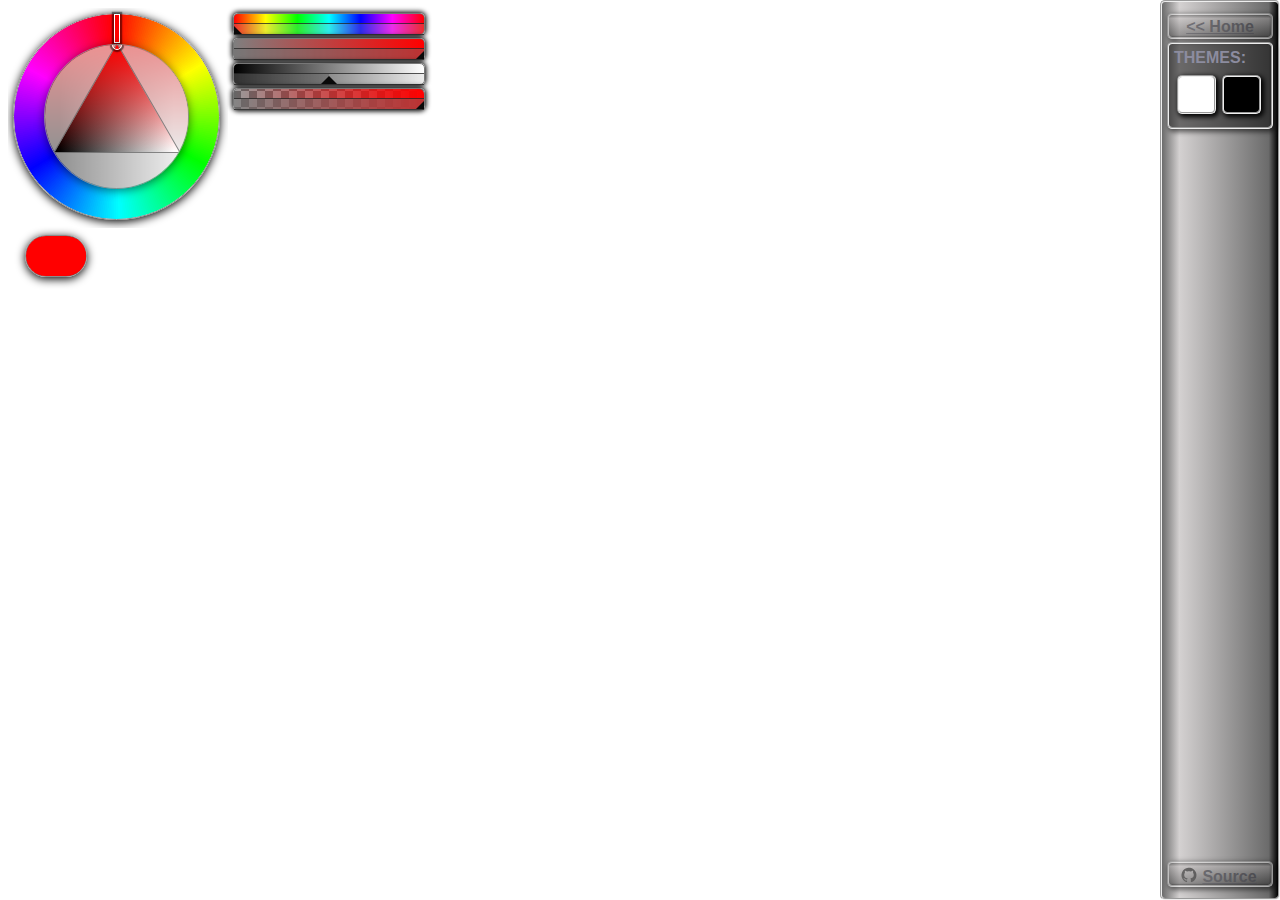
<file: examples/circle.html>
<html lang="en">
	<head>		
		<title>rrColor</title>
		
		<meta charset="utf-8">
		<meta http-equiv='cache-control' content='no-cache'> 
		<meta http-equiv='expires' content='0'> 
		<meta http-equiv='pragma' content='no-cache'> 
		<meta name="viewport" content="width=device-width, user-scalable=no, minimum-scale=1.0, maximum-scale=1.0">	
		<link href="../examples/imm/ico.png" rel="icon" type="image/png" />
		<link type="text/css" rel="stylesheet" href="../src/css/rrColor_Circle.css">
			<link type="text/css" rel="stylesheet" href="../src/css/rrColor_Slider.css">		
			<link type="text/css" rel="stylesheet" href="../src/css/rrColor_SlidersHSL.css">
		<script src="../src/rrColor.js"></script>
		
		<link type="text/css" rel="stylesheet" href="./css/common.css">	
		<script src="./js/init.js"></script>
		<style>
		#col{   
			border: 2px groove rgba(115,115,115,0.5);
			bottom: 0px;
			left: 40px;
			margin: 0px;
			top: auto;
			border-radius: 50%;
			position: absolute;
			width: 36px;
			height: 36px;
			box-shadow: black 0px 2px 10px 0px;
		}
		#colt{   
			position: absolute;
			border: 0px solid;
			width: 100%;
			height: 100%;
			top: 0px;
			left: 0px;
		}
		#col1{
			width: 60px;
			height: 40px;
			top: 235px;
			left: 25px;
			position: absolute;
			border: 1px solid #8c8c8c;
			border-radius: 25px;
			overflow:hidden;
			box-shadow: black 0px 2px 10px 0px;
			background:url('[data-uri]');
		}
	#box{
	display: block;
    position: relative;
    overflow: hidden;
    float: left;
}
#box4{
    width: 200px;
   position: relative;
    float: left;
}	
		</style>
		</head>
	<body>
	
 <div id="box" >
 
 </div> 
 
 <div id="box4" class="slide_Boxes">
 
 </div> 
 <div id="col1" > 
 <div id="col" >
 </div> 
 <div id="colt" >
 </div> 
 </div> 
 <div id="slid" >
 
 </div> 

<script type="text/javascript">
 
 var ctrl=new rrColor.CircleTriangleCtrl(document.getElementById('box'),205,30);
 var ctrlsLIDES=new rrColor.SlidersHSLCtrl(document.getElementById('box4'),null,true,true);
		var aggio=function(){
			var c=ctrlsLIDES.getValue();
			document.getElementById('col').style.backgroundColor="rgb("+c.r+","+c.g+","+c.b+")";
			document.getElementById('colt').style.backgroundColor="rgba("+c.r+","+c.g+","+c.b+","+c.a+")";		
		};
		
		ctrl.onValChange=function(v){
			ctrlsLIDES.setValue(v,false);
			aggio();
		};
		ctrlsLIDES.onValChange=function(v){
			ctrl.setValue(v,false);
			aggio();
		};
		aggio();
 
</script>
 
	</body>
</html>
</file>
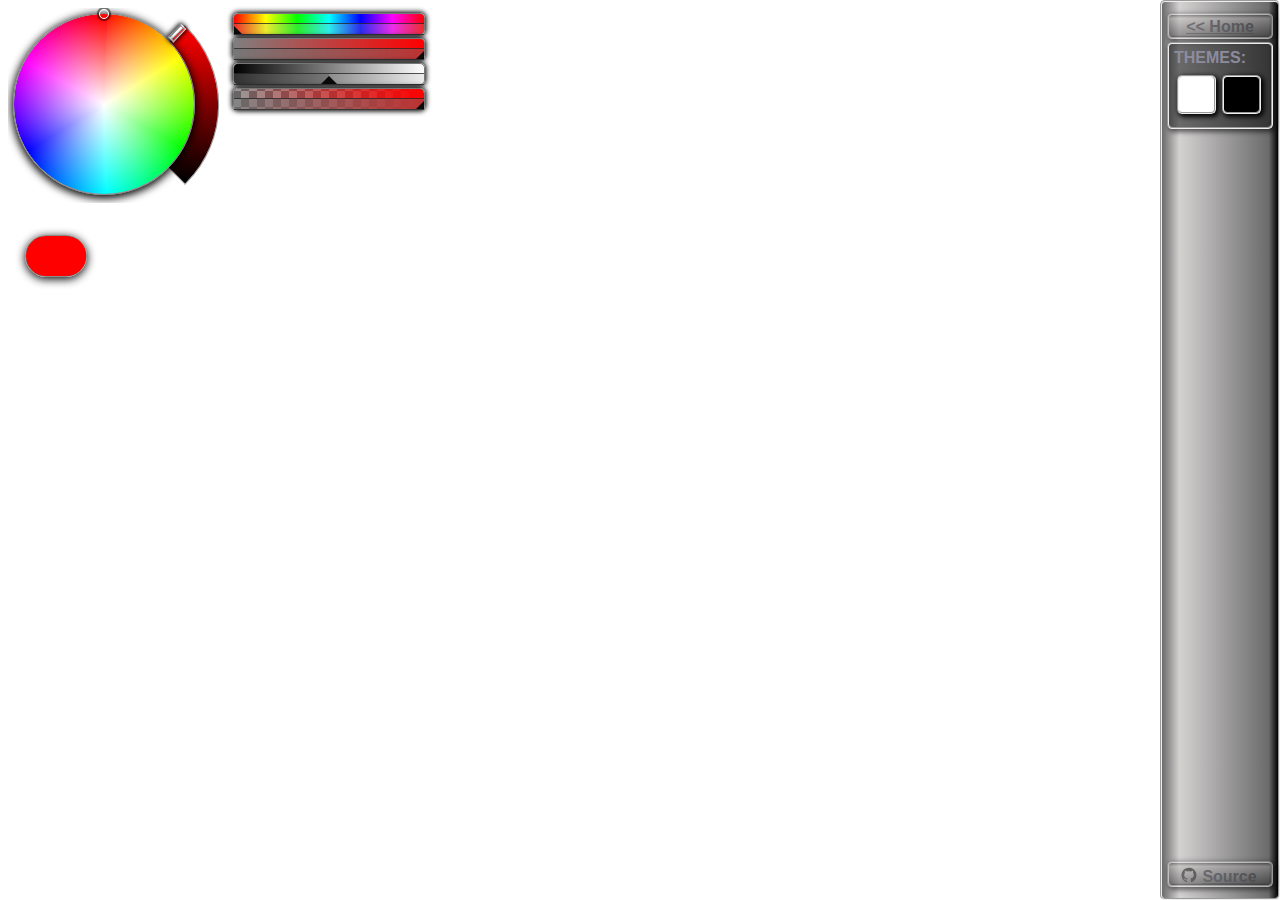
<file: examples/circleHSV.html>
<html lang="en">
	<head>		
		<title>rrColor</title>
		
		<meta charset="utf-8">
		<meta http-equiv='cache-control' content='no-cache'> 
		<meta http-equiv='expires' content='0'> 
		<meta http-equiv='pragma' content='no-cache'> 
		<meta name="viewport" content="width=device-width, user-scalable=no, minimum-scale=1.0, maximum-scale=1.0">
		<link href="../examples/imm/ico.png" rel="icon" type="image/png" />
			<link type="text/css" rel="stylesheet" href="../src/css/rrColor_Slider.css">
			<link type="text/css" rel="stylesheet" href="../src/css/rrColor_SlidersHSL.css">
		<link type="text/css" rel="stylesheet" href="../src/css/rrColor_CircleHSV.css">
<script src="../src/rrColor.js"></script>
		
		
		<link type="text/css" rel="stylesheet" href="./css/common.css">	
		<script src="./js/init.js"></script>
		
		<style>
		body{
			background-color: #ffffff;
		}
			#col{   
			position: absolute;
			border: 0px solid;
			width: 50%;
			height: 100%;
			top: 0px;
			left: 0px;
		}

		#col{   
			border: 2px groove rgba(115,115,115,0.5);
			bottom: 0px;
			left: 40px;
			margin: 0px;
			top: auto;
			border-radius: 50%;
			position: absolute;
			width: 36px;
			height: 36px;
			box-shadow: black 0px 2px 10px 0px;
		}
		#colt{   
			position: absolute;
			border: 0px solid;
			width: 100%;
			height: 100%;
			top: 0px;
			left: 0px;
		}
		#col1{
			width: 60px;
			height: 40px;
			top: 235px;
			left: 25px;
			position: absolute;
			border: 1px solid #8c8c8c;
			border-radius: 25px;
			overflow:hidden;
			box-shadow: black 0px 2px 10px 0px;
			background:url('[data-uri]');
		}
#box{
	display: block;
    position: relative;
    overflow: hidden;
    float: left;
}
#box4{
    width: 200px;
   position: relative;
    float: left;
}
		
		</style>
		
		</head>
	<body>
	
 <div id="box" >
 
 </div> 
 
 
 <div id="col1" > 
 <div id="col" >
 </div> 
 <div id="colt" >
 </div> 
 </div> 
 
 <div id="box4" class="slide_Boxes">
 
 </div> 
<script type="text/javascript">
 var ctrl=new rrColor.CircleHSVCtrl(document.getElementById('box'));//,colorInit);
 var ctrlsLIDES=new rrColor.SlidersHSLCtrl(document.getElementById('box4'),null,true,true);
		var aggio=function(){
			var c=ctrlsLIDES.getValue();
			document.getElementById('col').style.backgroundColor="rgb("+c.r+","+c.g+","+c.b+")";
			document.getElementById('colt').style.backgroundColor="rgba("+c.r+","+c.g+","+c.b+","+c.a+")";		
		};
		
		ctrl.onValChange=function(v){
			ctrlsLIDES.setValue(v,false);
			aggio();
		};
		ctrlsLIDES.onValChange=function(v){
			ctrl.setValue(v,false);
			aggio();
		};
		aggio();
</script>
 
	</body>
</html>
</file>
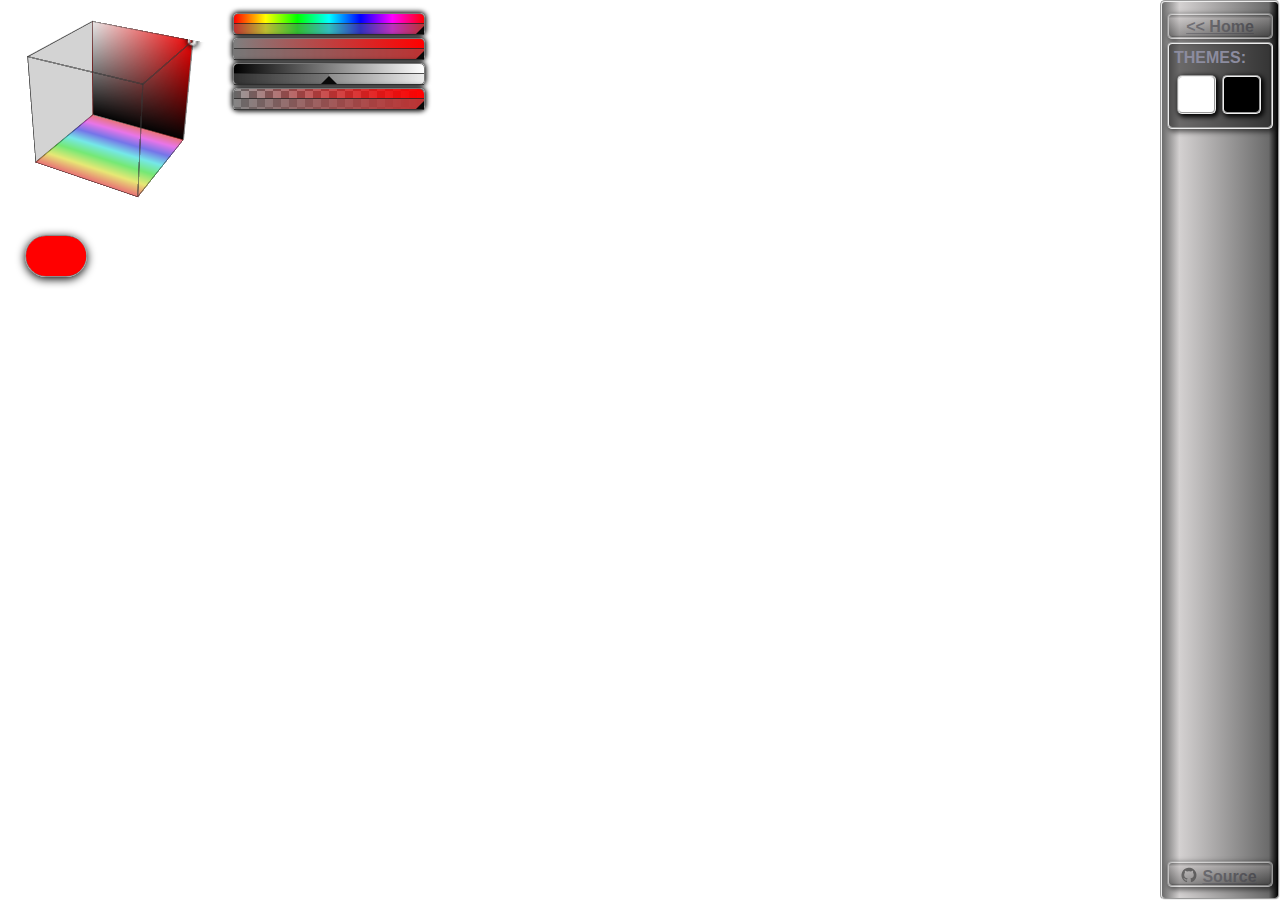
<file: examples/cube.html>
<!DOCTYPE html>
<html lang="en">
	<head>		
		<title>rrColor</title>
		
		<meta charset="utf-8">
		<meta http-equiv='cache-control' content='no-cache'> 
		<meta http-equiv='expires' content='0'> 
		<meta http-equiv='pragma' content='no-cache'> 
		<meta name="viewport" content="width=device-width, user-scalable=no, minimum-scale=1.0, maximum-scale=1.0">
		<link href="../examples/imm/ico.png" rel="icon" type="image/png" />
			<link type="text/css" rel="stylesheet" href="../src/css/rrColor_Slider.css">
			<link type="text/css" rel="stylesheet" href="../src/css/rrColor_Cube.css">
			<link type="text/css" rel="stylesheet" href="../src/css/rrColor_SlidersHSL.css">
<script src="../src/rrColor.js"></script>
		
		
		<link type="text/css" rel="stylesheet" href="./css/common.css">	
		<script src="./js/init.js"></script>
		
	<style type="text/css">
		
		/* ----------------------------------------- */
		#col{   
			border: 2px groove rgba(115,115,115,0.5);
			bottom: 0px;
			left: 40px;
			margin: 0px;
			top: auto;
			border-radius: 50%;
			position: absolute;
			width: 36px;
			height: 36px;
			box-shadow: black 0px 2px 10px 0px;
		}
		#colt{   
			position: absolute;
			border: 0px solid;
			width: 100%;
			height: 100%;
			top: 0px;
			left: 0px;
		}
		#col1{
			width: 60px;
			height: 40px;
			top: 235px;
			left: 25px;
			position: absolute;
			border: 1px solid #8c8c8c;
			border-radius: 25px;
			overflow:hidden;
			box-shadow: black 0px 2px 10px 0px;
			background:url('[data-uri]');
		}
#box{
	display: block;
    position: relative;
    overflow: hidden;
    float: left;
}
#box4{
    width: 200px;
    position: relative;
    float: left;
}
		</style>
		</head>
	<body>
	
 <div id="box" >
 
 </div> 
 
 
 <div id="col1" > 
 <div id="col" >
 </div> 
 <div id="colt" >
 </div> 
 </div> 
 
 <div id="box4" class="slide_Boxes">
 
 </div> 
 
<script type="text/javascript">

 var ctrl=new rrColor.CubeCtrl(document.getElementById('box'));//,colorInit);

		var aggio=function(){
			var c=ctrl.getValue();
			document.getElementById('col').style.backgroundColor="rgb("+c.r+","+c.g+","+c.b+")";
			document.getElementById('colt').style.backgroundColor="rgba("+c.r+","+c.g+","+c.b+","+c.a+")";		
		};
var col=ctrl.getValue();
 var ctrlsLIDES=new rrColor.SlidersHSLCtrl(document.getElementById('box4'),col,true,true);
		ctrlsLIDES.onValChange=function(v){			
			ctrl.setValue(v,false);
			aggio();
		};
		
		ctrl.onValChange=function(v){
			ctrlsLIDES.setValue(v,false);
			aggio();
		};
		aggio();
</script>
 
	</body>
</html>
</file>
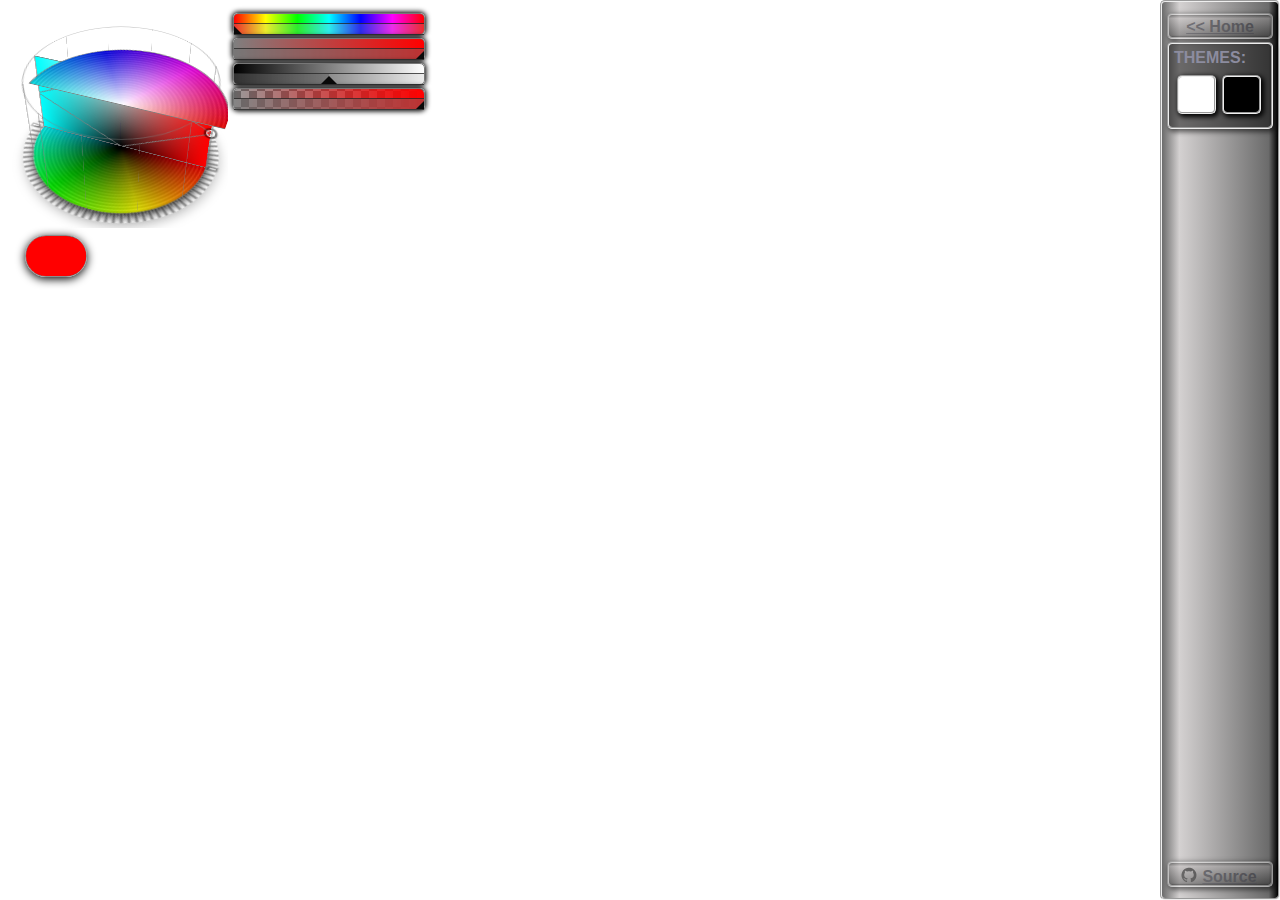
<file: examples/cylinder.html>
<html lang="en">
	<head>		
		<title>rrColor</title>
		
		<meta charset="utf-8">
		<meta http-equiv='cache-control' content='no-cache'> 
		<meta http-equiv='expires' content='0'> 
		<meta http-equiv='pragma' content='no-cache'> 
		<meta name="viewport" content="width=device-width, user-scalable=no, minimum-scale=1.0, maximum-scale=1.0">
		<link href="../examples/imm/ico.png" rel="icon" type="image/png" />
		<script src="../src/rrColor.js"></script>
		
		
		<link type="text/css" rel="stylesheet" href="./css/common.css">	
		<script src="./js/init.js"></script>
		
		<link type="text/css" rel="stylesheet" href="../src/css/rrColor_Cylinder.css">
			<link type="text/css" rel="stylesheet" href="../src/css/rrColor_Slider.css">
			<link type="text/css" rel="stylesheet" href="../src/css/rrColor_SlidersHSL.css">
		<meta http-equiv="Content-Security-Policy" content=" default-src https: data: 'unsafe-eval' 'unsafe-inline'; object-src 'none';">
		<style>
		
			body{
			background-color: #ffffff;
		}
		/*--------------------------------------------------------------------------------------*/
		
		#col{   
			border: 2px groove rgba(115,115,115,0.5);
			bottom: 0px;
			left: 40px;
			margin: 0px;
			top: auto;
			border-radius: 50%;
			position: absolute;
			width: 36px;
			height: 36px;
			box-shadow: black 0px 2px 10px 0px;
		}
		#colt{   
			position: absolute;
			border: 0px solid;
			width: 100%;
			height: 100%;
			top: 0px;
			left: 0px;
		}
		#col1{
			width: 60px;
			height: 40px;
			top: 235px;
			left: 25px;
			position: absolute;
			border: 1px solid #8c8c8c;
			border-radius: 25px;
			overflow:hidden;
			box-shadow: black 0px 2px 10px 0px;
			background:url('[data-uri]');
		}
#box{
	display: block;
    position: relative;
    overflow: hidden;
    float: left;
}
#box4{
    width: 200px;
    position: relative;
    float: left;
}
		</style>
		
		</head>
	<body>
	
 <div id="box" >
 
 </div> 
 
 <div id="col1" > 
 <div id="col" >
 </div> 
 <div id="colt" >
 </div> 
 </div> 
<!-- <div id="slid" >
 
 </div> -->
 <div id="box4" class="slide_Boxes">
 
 </div> 
<script type="text/javascript">
 
 
 
 var ctrl=new rrColor.CylinderCtrl(document.getElementById('box'),172);
 var ctrlsLIDES=new rrColor.SlidersHSLCtrl(document.getElementById('box4'),null,true,true);
 var aggio=function(){
		var col=ctrlsLIDES.getValue();
	document.getElementById('col').style.backgroundColor="rgb("+col.r+","+col.g+","+col.b+")";
	document.getElementById('colt').style.backgroundColor="rgb("+col.r+","+col.g+","+col.b+")";
	document.getElementById('colt').style.opacity=''+(col.a).toFixed(2);
}



		ctrlsLIDES.onValChange=function(v){			
			ctrl.setValue(v,false);
			aggio();
		};
ctrl.onValChange=function(c){	
			ctrlsLIDES.setValue(c,false);
			aggio();
}
			aggio();
		/*var slid=rrColor.createUISlider(document.getElementById('slid'),100);
		slid.onValChange=function(v){
			document.getElementById('colt').style.opacity=''+(v/100).toFixed(2);
		};*/
</script>
 
	</body>
</html>
</file>
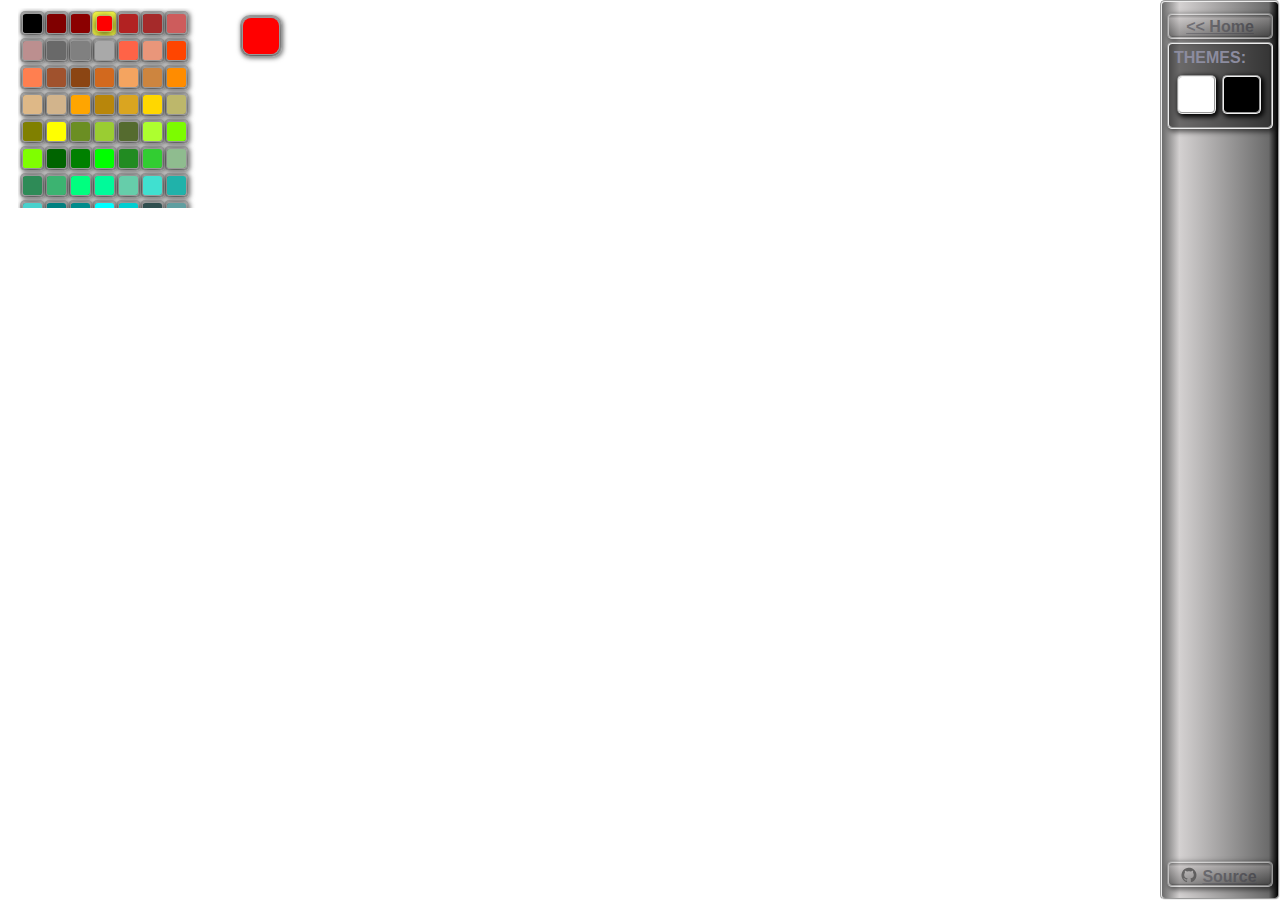
<file: examples/palette.html>
<!DOCTYPE html>
<html lang="en">
	<head>		
		<title>rrColor</title>
		
		<meta charset="utf-8">
		<meta http-equiv='cache-control' content='no-cache'> 
		<meta http-equiv='expires' content='0'> 
		<meta http-equiv='pragma' content='no-cache'> 
		<meta name="viewport" content="width=device-width, user-scalable=no, minimum-scale=1.0, maximum-scale=1.0">
		<link href="../examples/imm/ico.png" rel="icon" type="image/png" />
		<link type="text/css" rel="stylesheet" href="../src/css/rrColor_ColorIndicator.css">	
		<link type="text/css" rel="stylesheet" href="../src/css/rrColor_Palette.css">	
<script src="../src/rrColor.js"></script>
		
		
		<link type="text/css" rel="stylesheet" href="./css/common.css">	
		<script src="./js/init.js"></script>
		
<style>	

		#pal{
			width: 185px;
			/* */margin-left:10px;
		}
		#col{
			width: auto;
			height: auto;
			position: absolute;
			border: 0px solid;
			border-radius: 10px;
			
			top: 15px;
			left: 240px;
			border-radius: 10px;
		}
		
</style>
		</head>
	<body>
 <div id="pal" class="main" > 
	
 </div> 
 <div id="col" >
 </div> 
 
<script type="text/javascript">
var manager=new rrColor.Synchronizer();
manager.addControl(new rrColor.ColorIndicator(document.getElementById('col')));
	
manager.addControl(new rrColor.Palette(document.getElementById('pal'),7));//,250));
</script>
 
	</body>
</html>
</file>
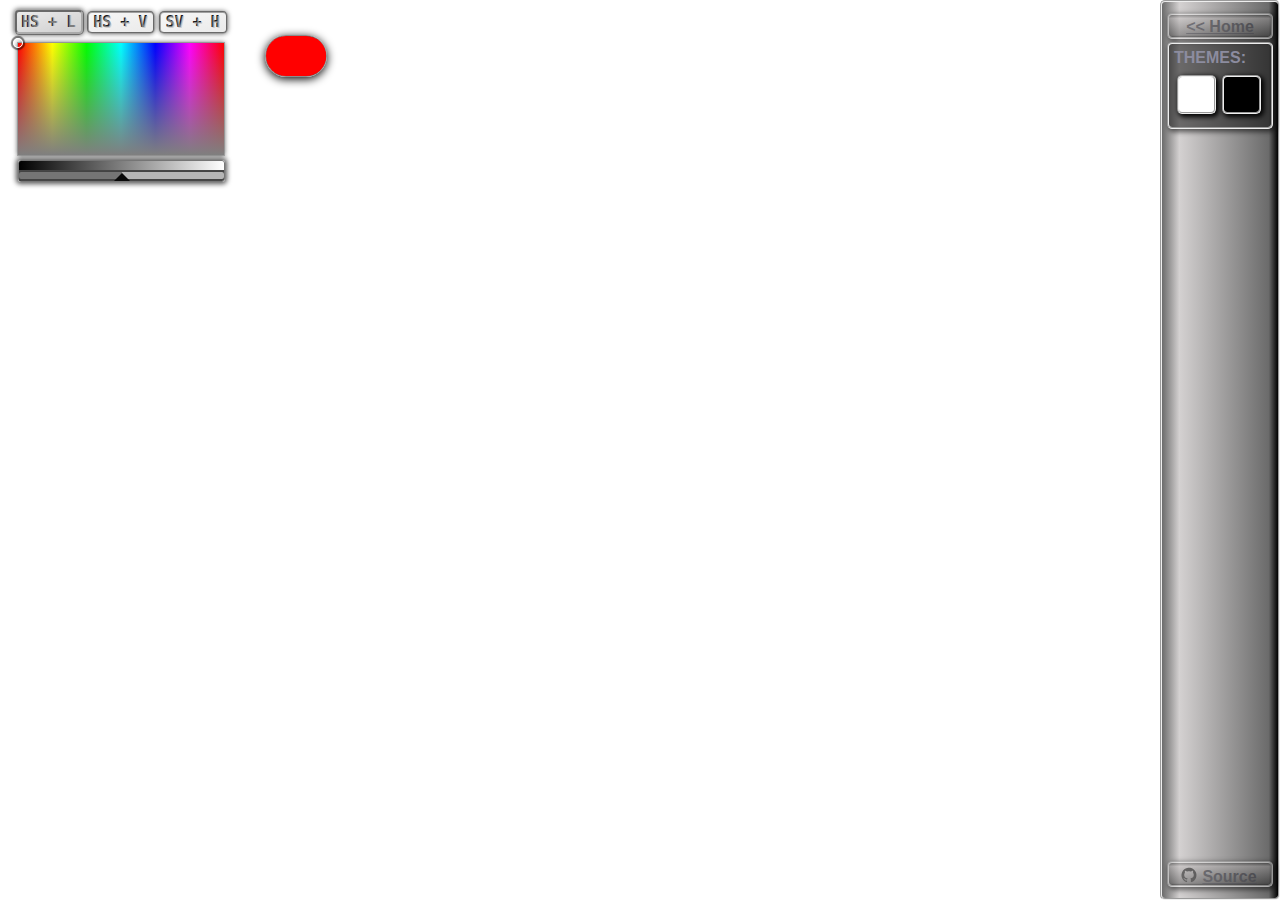
<file: examples/rectangle.html>
<!DOCTYPE html>
<html lang="en">
	<head>		
		<title>rrColor</title>
		
		<meta charset="utf-8">
		<meta http-equiv='cache-control' content='no-cache'> 
		<meta http-equiv='expires' content='0'> 
		<meta http-equiv='pragma' content='no-cache'> 
		<meta name="viewport" content="width=device-width, user-scalable=no, minimum-scale=1.0, maximum-scale=1.0">
		<link href="../examples/imm/ico.png" rel="icon" type="image/png" />
		<link type="text/css" rel="stylesheet" href="../src/css/rrColor_Slider.css">
		<link type="text/css" rel="stylesheet" href="../src/css/rrColor_RectangleHS_L.css">
		<link type="text/css" rel="stylesheet" href="../src/css/rrColor_RectangleHS_V.css">
		<link type="text/css" rel="stylesheet" href="../src/css/rrColor_RectangleSV_H.css">
		<link type="text/css" rel="stylesheet" href="../src/css/rrColor_Rectangles.css">
<script src="../src/rrColor.js"></script>
		
		
		<link type="text/css" rel="stylesheet" href="./css/common.css">	
		<script src="./js/init.js"></script>
		
<style>	

		.main{
			height: auto;
			width: 225px;
			position:relative;
			float:left;
			padding: 0px;  
			margin: 0px; 
			clear: none;
			white-space: nowrap;
		}
		#col{   
			border: 2px groove rgba(115,115,115,0.5);
			bottom: 0px;
			left: 40px;
			margin: 0px;
			top: auto;
			border-radius: 50%;
			position: absolute;
			width: 36px;
			height: 36px;
			box-shadow: black 0px 2px 10px 0px;
		}
		#colt{   
			position: absolute;
			border: 0px solid;
			width: 100%;
			height: 100%;
			top: 0px;
			left: 0px;
		}
		#col1{
			width: 60px;
			height: 40px;
			top: 35px;
			left: 265px;
			position: absolute;
			border: 1px solid #8c8c8c;
			border-radius: 25px;
			overflow:hidden;
			box-shadow: black 0px 2px 10px 0px;
			background:url('[data-uri]');
		}
		
</style>
		</head>
	<body>
 <div id="box" class="main" > 
	
 </div> 
 <div id="box1" class="main" > 
	
 </div> 
 <div id="col1" > 
 <div id="col" >
 </div> 
 <div id="colt" >
 </div> 
 </div> 
		
<script type="text/javascript">

var ctrl=new rrColor.RectanglesCtrl(document.getElementById('box'));
var _color=ctrl.getValue();
	ctrl.onValChange=function(col){
		_color.copy(col);
		document.getElementById('col').style.backgroundColor="rgb("+_color.r+","+_color.g+","+_color.b+")";
		document.getElementById('colt').style.backgroundColor="rgba("+_color.r+","+_color.g+","+_color.b+","+_color.a+")";
	};
		document.getElementById('col').style.backgroundColor="rgb("+_color.r+","+_color.g+","+_color.b+")";
		document.getElementById('colt').style.backgroundColor="rgba("+_color.r+","+_color.g+","+_color.b+","+_color.a+")";
</script>
 
	</body>
</html>
</file>
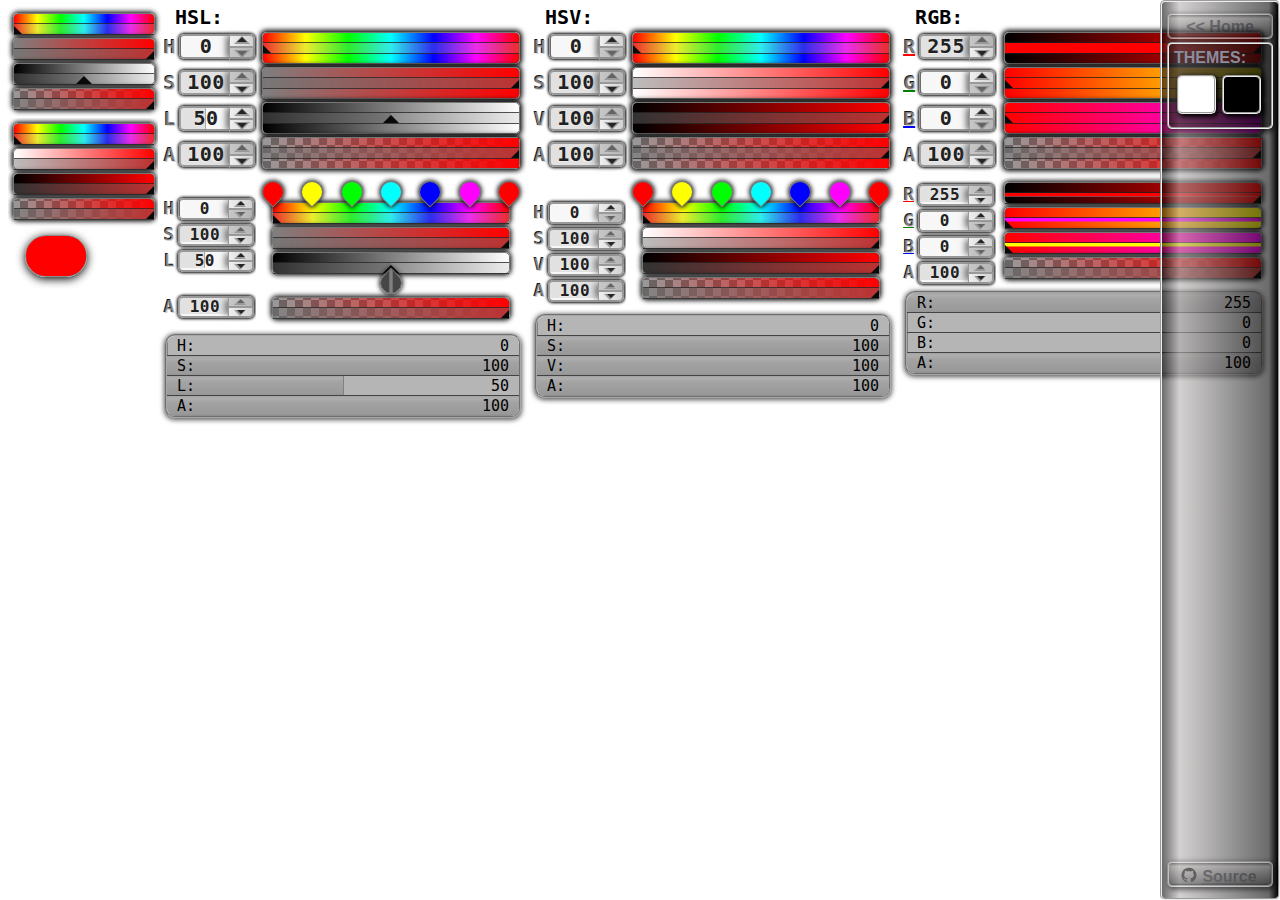
<file: examples/sliders.html>
<!DOCTYPE html>
<html lang="en">
	<head>		
		<title>rrColor</title>
		
		<meta charset="utf-8">
		<meta http-equiv='cache-control' content='no-cache'> 
		<meta http-equiv='expires' content='0'> 
		<meta http-equiv='pragma' content='no-cache'> 
		<meta name="viewport" content="width=device-width, user-scalable=no, minimum-scale=1.0, maximum-scale=1.0">
		<link href="../examples/imm/ico.png" rel="icon" type="image/png" />
		<link type="text/css" rel="stylesheet" href="../src/css/rrColor_Slider.css">
		<link type="text/css" rel="stylesheet" href="../src/css/rrColor_SlidersHSL.css">
		<link type="text/css" rel="stylesheet" href="../src/css/rrColor_SlidersHSV.css">
		<link type="text/css" rel="stylesheet" href="../src/css/rrColor_SlidersRGB.css">
		
		<link type="text/css" rel="stylesheet" href="../src/css/rrColor_NumericSpin.css">
		<link type="text/css" rel="stylesheet" href="../src/css/rrColor_Label.css">
		<link type="text/css" rel="stylesheet" href="../src/css/rrColor_NumericSpinRGB.css">
		<link type="text/css" rel="stylesheet" href="../src/css/rrColor_NumericSpinHSV.css">
		<link type="text/css" rel="stylesheet" href="../src/css/rrColor_NumericSpinHSL.css">
		
		<link type="text/css" rel="stylesheet" href="../src/css/rrColor_FormalSlidersHSL.css">
		<link type="text/css" rel="stylesheet" href="../src/css/rrColor_FormalSlidersHSV.css">
		<link type="text/css" rel="stylesheet" href="../src/css/rrColor_FormalSlidersRGB.css">
		
<script src="../src/rrColor.js"></script>
		
		
		
		<link type="text/css" rel="stylesheet" href="./css/common.css">	
		<script src="./js/init.js"></script>
		
<style>
#boxo,
	.main{
	position:relative;
	float:left;
	margin: 0px; /*2px 10px;*/
	}
	p{
		margin: 2px;
		padding-left: 10px;
		line-height: 15px;
		font-family: monospace;
		font-weight: bold;
		font-size: 20px;
	}
	
		#col{   
			border: 2px groove rgba(115,115,115,0.5);
			bottom: 0px;
			left: 40px;
			margin: 0px;
			top: auto;
			border-radius: 50%;
			position: absolute;
			width: 36px;
			height: 36px;
			box-shadow: black 0px 2px 10px 0px;
		}
		#colt{   
			position: absolute;
			border: 0px solid;
			width: 100%;
			height: 100%;
			top: 0px;
			left: 0px;
		}
		#col1{
			width: 60px;
			height: 40px;
			top: 235px;
			left: 25px;
			position: absolute;
			border: 1px solid #8c8c8c;
			border-radius: 25px;
			overflow:hidden;
			box-shadow: black 0px 2px 10px 0px;
			background:url('[data-uri]');
		}
		.mainSlides{
			width: 266px;
		}
		
		.mainRGB{
			margin-left: 2px;
			width: 266px;
			/*width: 133px;*/
		}
		body{
			background:white;
			border-radius: 5px 5px 0px 0px;
		}
		
.boxoll,
#boxovv,
		#num1,
		#num1a,
		#num1b,
		#num,
		#numb,
		#numa{
		    position: relative;
			float: left;
			display: block;
			overflow: hidden;
			white-space: nowrap;
			clear: both;
		}
		
.boxo {
    position: relative;
    float: left;
    margin: 0px 5px;
}
.boxo>p {
    background-color: rgba(255,255,255,0.3);
	border-radius: 5px 5px 0px 0px;
}
</style>
		</head>
	<body>
	
 <div class="main">
 
 <div id="boxoll" >
 
 </div> 
 
 <div id="boxovv" >
 
 </div> 
 
 
 </div>
	
 <div class="boxo">
	<p>HSL:</p>
 <div class="main mainLast">
 <div id="numb" >
 
 </div> 
 <div id="num1b" >
 
 </div> 
 </div> 
 
 <div class="main mainSlides">
 <div id="box" >
 
 </div> 
 
 <div id="box1" >
 
 </div> 
 </div> 
 <div id="box2" >
 
 </div> 
 </div> 
 
 <div class="boxo">
	<p>HSV:</p>
 <div class="main mainLast">
 <div id="numa" >
 
 </div> 
 <div id="num1a" >
 
 </div> 
 </div> 
	
 <div class="main mainSlides">
	
 <div id="boxv" >
 
 </div> 
 
 <div id="box1v" >
 
 </div> 
 </div> 
 <div id="box2v" >
 
 </div> 
 </div> 
 
 <div class="boxo">
	<p>RGB:</p>
 <div class="main mainLast">
 <div id="num" >
 
 </div> 
 <div id="num1" >
 
 </div> 
 </div> 
 <div class="main mainRGB">
	
 <div id="boxRR" >
 
 </div> 
 
 <div id="box1RR" >
 
 </div> 
 </div> 
 <div id="box2RR" >
 
 </div> 
 
 </div> 
 
 
 
 <div id="col1" > 
 <div id="col" >
 </div> 
 <div id="colt" >
 </div> 
 </div> 
<script type="text/javascript">
var useTransp=true;
var useTransp1=true;
var useTranspFormals=true;
var useTransp2=true;
var _colorInt=new rrColor.Color();

var manager=new rrColor.Synchronizer();
manager.addControl(new rrColor.NumericSpinHSV(document.getElementById('numa'),_colorInt,useTransp1));
manager.addControl(new rrColor.NumericSpinHSV(document.getElementById('num1a'),_colorInt,useTransp1,true,true));
manager.addControl(new rrColor.NumericSpinHSL(document.getElementById('numb'),_colorInt,useTransp));
manager.addControl(new rrColor.NumericSpinHSL(document.getElementById('num1b'),_colorInt,useTransp,true,true));
manager.addControl(new rrColor.NumericSpinRGB(document.getElementById('num'),_colorInt,useTransp2));
manager.addControl(new rrColor.NumericSpinRGB(document.getElementById('num1'),_colorInt,useTransp2,true));
manager.addControl(new rrColor.SlidersHSLCtrl(document.getElementById('boxoll'),_colorInt,true,true));
manager.addControl(new rrColor.SlidersHSVCtrl(document.getElementById('boxovv'),_colorInt,true,true));
manager.addControl(new rrColor.SlidersHSLCtrl(document.getElementById('box'),_colorInt,useTransp));
manager.addControl(new rrColor.SlidersHSLCtrl(document.getElementById('box1'),_colorInt,useTransp,true,true));
manager.addControl(new rrColor.SlidersHSVCtrl(document.getElementById('boxv'),_colorInt,useTransp1));
manager.addControl(new rrColor.SlidersHSVCtrl(document.getElementById('box1v'),_colorInt,useTransp1,true,true));
manager.addControl(new rrColor.SlidersRGBCtrl(document.getElementById('boxRR'),_colorInt,useTransp2,false,true));
manager.addControl(new rrColor.SlidersRGBCtrl(document.getElementById('box1RR'),_colorInt,useTransp2,true,true,true,true));


manager.addControl(new rrColor.FormalSlidersHSLCtrl(document.getElementById('box2'),_colorInt,useTranspFormals));
manager.addControl(new rrColor.FormalSlidersHSVCtrl(document.getElementById('box2v'),_colorInt,useTranspFormals));
manager.addControl(new rrColor.FormalSlidersRGBCtrl(document.getElementById('box2RR'),_colorInt,useTranspFormals));



var aggio=function(){
	document.getElementById('col').style.backgroundColor="rgb("+_colorInt.r+","+_colorInt.g+","+_colorInt.b+")";
	document.getElementById('colt').style.backgroundColor="rgba("+_colorInt.r+","+_colorInt.g+","+_colorInt.b+","+_colorInt.a+")";	
};
manager.onValChange=function(c){
_colorInt.copy(c);
		aggio();
};
aggio();
</script>
 
	</body>
</html>
</file>
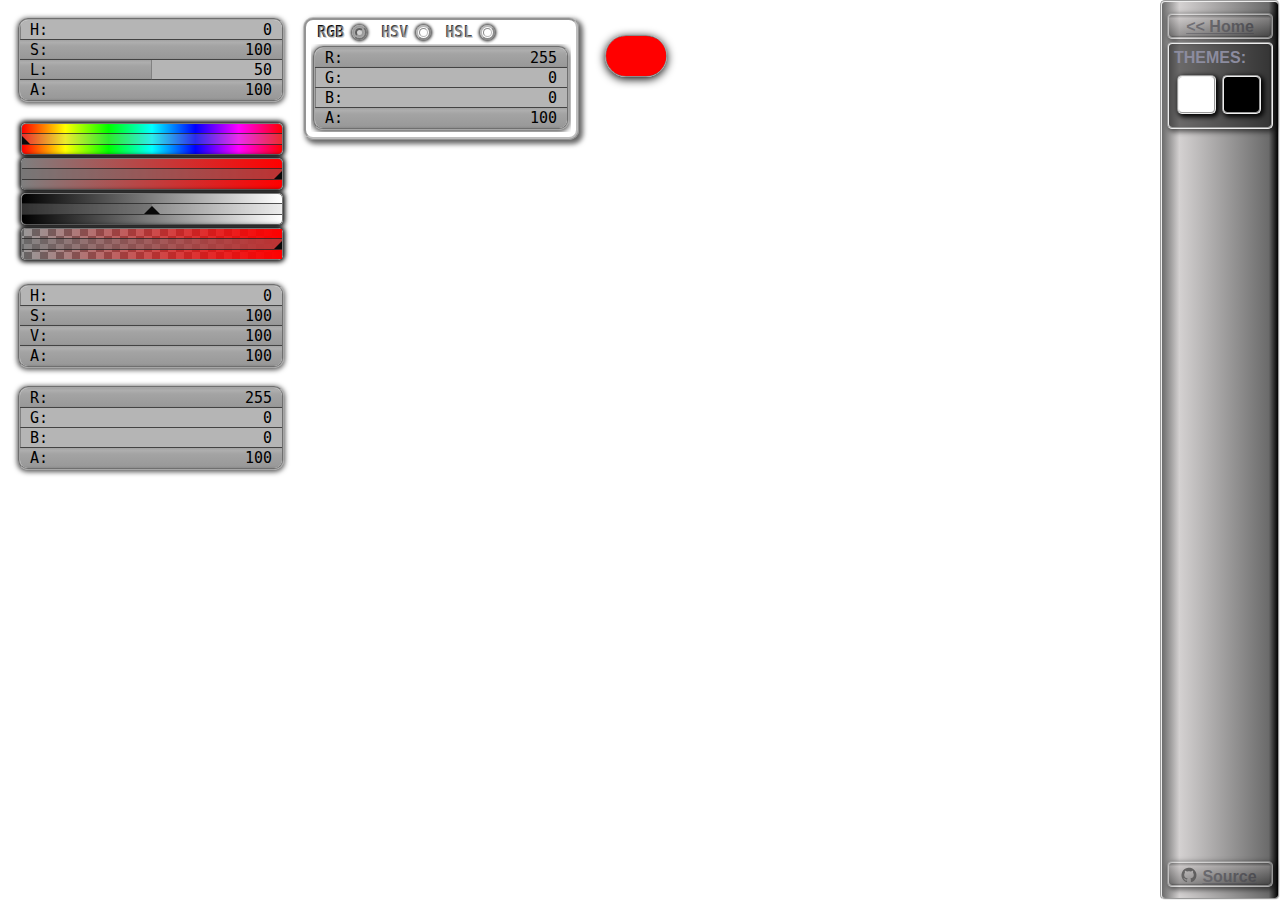
<file: examples/slidersMini.html>
<!DOCTYPE html>
<html lang="en">
	<head>		
		<title>rrColor</title>
		
		<meta charset="utf-8">
		<meta http-equiv='cache-control' content='no-cache'> 
		<meta http-equiv='expires' content='0'> 
		<meta http-equiv='pragma' content='no-cache'> 
		<meta name="viewport" content="width=device-width, user-scalable=no, minimum-scale=1.0, maximum-scale=1.0">
		<link href="../examples/imm/ico.png" rel="icon" type="image/png" />
		<link type="text/css" rel="stylesheet" href="../src/css/rrColor_Slider.css">
		<link type="text/css" rel="stylesheet" href="../src/css/rrColor_SlidersHSL.css">
		<link type="text/css" rel="stylesheet" href="../src/css/rrColor_SlidersHSV.css">
		<link type="text/css" rel="stylesheet" href="../src/css/rrColor_SlidersRGB.css">
		
		<link type="text/css" rel="stylesheet" href="../src/css/rrColor_NumericSpin.css">
		<link type="text/css" rel="stylesheet" href="../src/css/rrColor_Label.css">
		<link type="text/css" rel="stylesheet" href="../src/css/rrColor_NumericSpinRGB.css">
		<link type="text/css" rel="stylesheet" href="../src/css/rrColor_NumericSpinHSV.css">
		<link type="text/css" rel="stylesheet" href="../src/css/rrColor_NumericSpinHSL.css">
		
		<link type="text/css" rel="stylesheet" href="../src/css/rrColor_FormalSlidersHSL.css">
		<link type="text/css" rel="stylesheet" href="../src/css/rrColor_FormalSlidersHSV.css">
		<link type="text/css" rel="stylesheet" href="../src/css/rrColor_FormalSlidersRGB.css">
		<link type="text/css" rel="stylesheet" href="../src/css/rrColor_SlidersUI.css">
		
<script src="../src/rrColor.js"></script>

		
		<link type="text/css" rel="stylesheet" href="./css/common.css">	
		<script src="./js/init.js"></script>
		
<style>
body{
    background: #ffffff;
}
		#col{   
			border: 2px groove rgba(115,115,115,0.5);
			bottom: 0px;
			left: 40px;
			margin: 0px;
			top: auto;
			border-radius: 50%;
			position: absolute;
			width: 36px;
			height: 36px;
			box-shadow: black 0px 2px 10px 0px;
		}
		#colt{   
			position: absolute;
			border: 0px solid;
			width: 100%;
			height: 100%;
			top: 0px;
			left: 0px;
		}
		#col1{
			width: 60px;
			height: 40px;
			top: 35px;
			left: 605px;
			position: absolute;
			border: 1px solid #8c8c8c;
			border-radius: 25px;
			overflow:hidden;
			box-shadow: black 0px 2px 10px 0px;
			background:url('[data-uri]');
		}
		.main,.ctrls{
			height: auto;
			width: 270px;
			position: relative;
			float: left;
			padding: 0px;
			clear: both;
			white-space: nowrap;
			margin: 7px;
		}
		.bbox{
			position: relative;
			float: left;
			padding: 0px;
			clear: none;
			white-space: nowrap;
			margin: 1px;
		}
		
</style>
		</head>
	<body>
 <div  class="bbox" > 
 <div id="box" class="main" > 
	
 </div> 
 <div id="box1" class="main" > 
	
 </div> 
 <div id="box2" class="main" > 
	
 </div> 
 <div id="box3" class="main" > 
	
 </div> 
 </div>
 <div  class="bbox" >  
 <div id="ctrls" class="main" > 
 
 </div> 
 </div>
 <div id="col1" > 
 <div id="col" >
 </div> 
 <div id="colt" >
 </div> 
 </div> 
 
<script type="text/javascript">



var _colorInt=new rrColor.Color();
	
var manager=new rrColor.Synchronizer();
manager.addControl(new rrColor.SlidersUICtrl(document.getElementById('ctrls'),_colorInt,true));
manager.addControl(new rrColor.FormalSlidersRGBCtrl(document.getElementById('box3'),_colorInt,true));
manager.addControl(new rrColor.FormalSlidersHSVCtrl(document.getElementById('box2'),_colorInt,true));
manager.addControl(new rrColor.SlidersHSLCtrl(document.getElementById('box1'),_colorInt,true));
manager.addControl(new rrColor.FormalSlidersHSLCtrl(document.getElementById('box'),_colorInt,true));
var aggio=function(){
		document.getElementById('col').style.backgroundColor="rgb("+_colorInt.r+","+_colorInt.g+","+_colorInt.b+")";
		document.getElementById('colt').style.backgroundColor="rgba("+_colorInt.r+","+_colorInt.g+","+_colorInt.b+","+_colorInt.a+")";	
};
manager.onValChange=function(c){
_colorInt.copy(c);
console.info(c);
			aggio();
}
			aggio();
</script>
 
	</body>
</html>
</file>
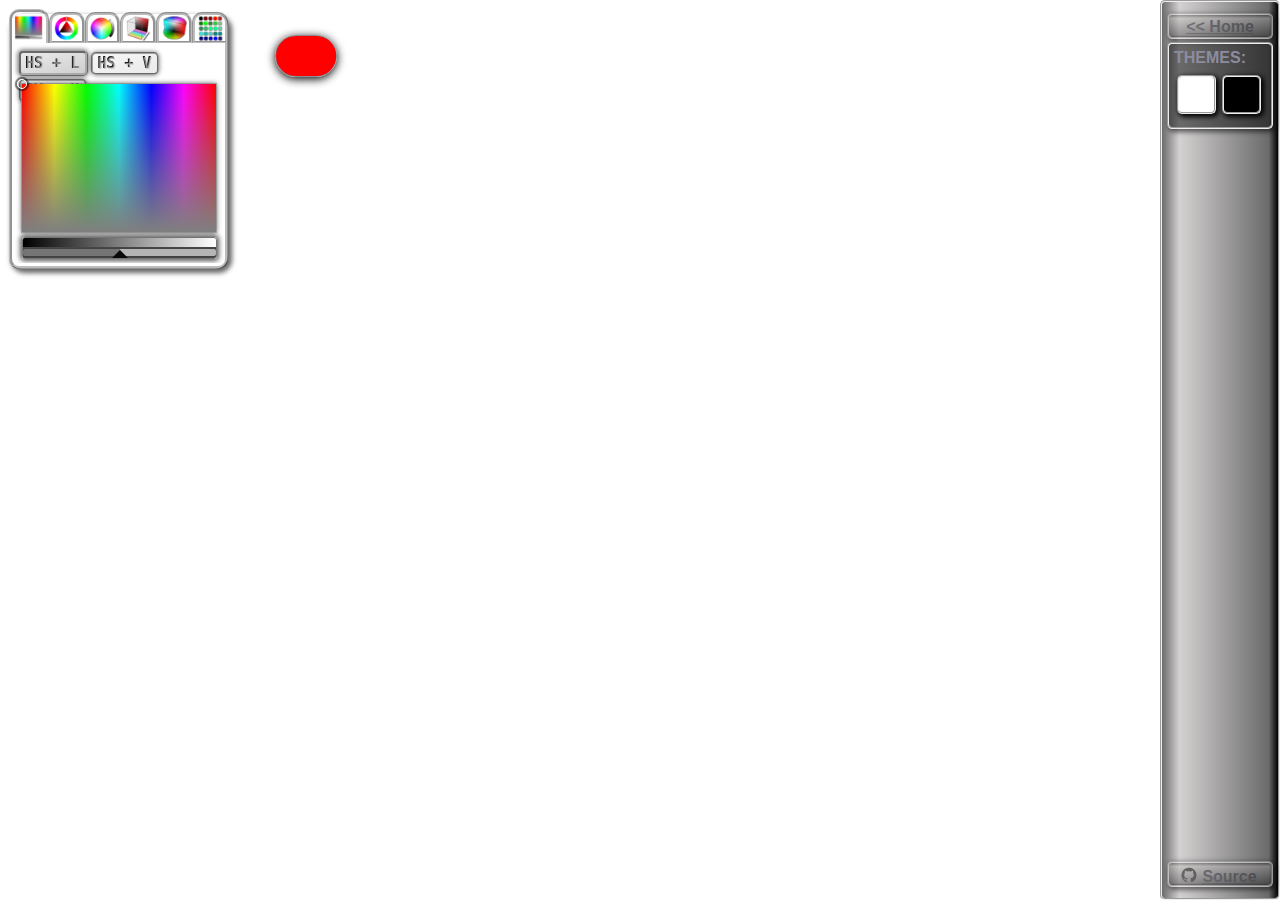
<file: examples/tabUI.html>
<!DOCTYPE html>
<html lang="en">
	<head>		
		<title>rrColor</title>
		
		<meta charset="utf-8">
		<meta http-equiv='cache-control' content='no-cache'> 
		<meta http-equiv='expires' content='0'> 
		<meta http-equiv='pragma' content='no-cache'> 
		<meta name="viewport" content="width=device-width, user-scalable=no, minimum-scale=1.0, maximum-scale=1.0">
		<link href="../examples/imm/ico.png" rel="icon" type="image/png" />
		<link type="text/css" rel="stylesheet" href="../src/css/rrColor_Slider.css">
		<link type="text/css" rel="stylesheet" href="../src/css/rrColor_TabUI.css">
		
		<link type="text/css" rel="stylesheet" href="../src/css/rrColor_Cylinder.css">
		<link type="text/css" rel="stylesheet" href="../src/css/rrColor_CircleHSV.css">
		<link type="text/css" rel="stylesheet" href="../src/css/rrColor_Circle.css">
		<link type="text/css" rel="stylesheet" href="../src/css/rrColor_Cube.css">
		<link type="text/css" rel="stylesheet" href="../src/css/rrColor_RectangleHS_L.css">
		<link type="text/css" rel="stylesheet" href="../src/css/rrColor_RectangleHS_V.css">
		<link type="text/css" rel="stylesheet" href="../src/css/rrColor_RectangleSV_H.css">
		<link type="text/css" rel="stylesheet" href="../src/css/rrColor_Rectangles.css">
		
		<link type="text/css" rel="stylesheet" href="../src/css/rrColor_ColorIndicator.css">	
		<link type="text/css" rel="stylesheet" href="../src/css/rrColor_Palette.css">	
		
		
<script src="../src/rrColor.js"></script>
		
		
		<link type="text/css" rel="stylesheet" href="./css/common.css">	
		<script src="./js/init.js"></script>
		
<style>	
		#col{   
			border: 2px groove rgba(115,115,115,0.5);
			bottom: 0px;
			left: 40px;
			margin: 0px;
			top: auto;
			border-radius: 50%;
			position: absolute;
			width: 36px;
			height: 36px;
			box-shadow: black 0px 2px 10px 0px;
		}
		#colt{   
			position: absolute;
			border: 0px solid;
			width: 100%;
			height: 100%;
			top: 0px;
			left: 0px;
		}
		#col1{
			width: 60px;
			height: 40px;
			top: 35px;
			left: 275px;
			position: absolute;
			border: 1px solid #8c8c8c;
			border-radius: 25px;
			overflow:hidden;
			box-shadow: black 0px 2px 10px 0px;
			background:url('[data-uri]');
		}
		.main{
			height: auto;
			width: 225px;
			position:relative;
			float:left;
			padding: 0px;  
			clear: none;
			white-space: nowrap;
			margin: 0px; 
		}
		
		
</style>
		</head>
	<body>
 <div id="box" class="main" > 
	
 </div> 
 <div id="col1" > 
 <div id="col" >
 </div> 
 <div id="colt" >
 </div> 
 </div> 
 
<script type="text/javascript">

	var tabUI=new rrColor.TabUICtrl(document.getElementById('box'));
	var aggio=function(c){
		//var c=tabUI.getValue();
		document.getElementById('col').style.backgroundColor="rgb("+c.r+","+c.g+","+c.b+")";
		document.getElementById('colt').style.backgroundColor="rgba("+c.r+","+c.g+","+c.b+","+c.a+")";	
	};
	tabUI.onValChange=function(c){
			aggio(c);
	};
	aggio(tabUI.getValue());
</script>
 
	</body>
</html>
</file>
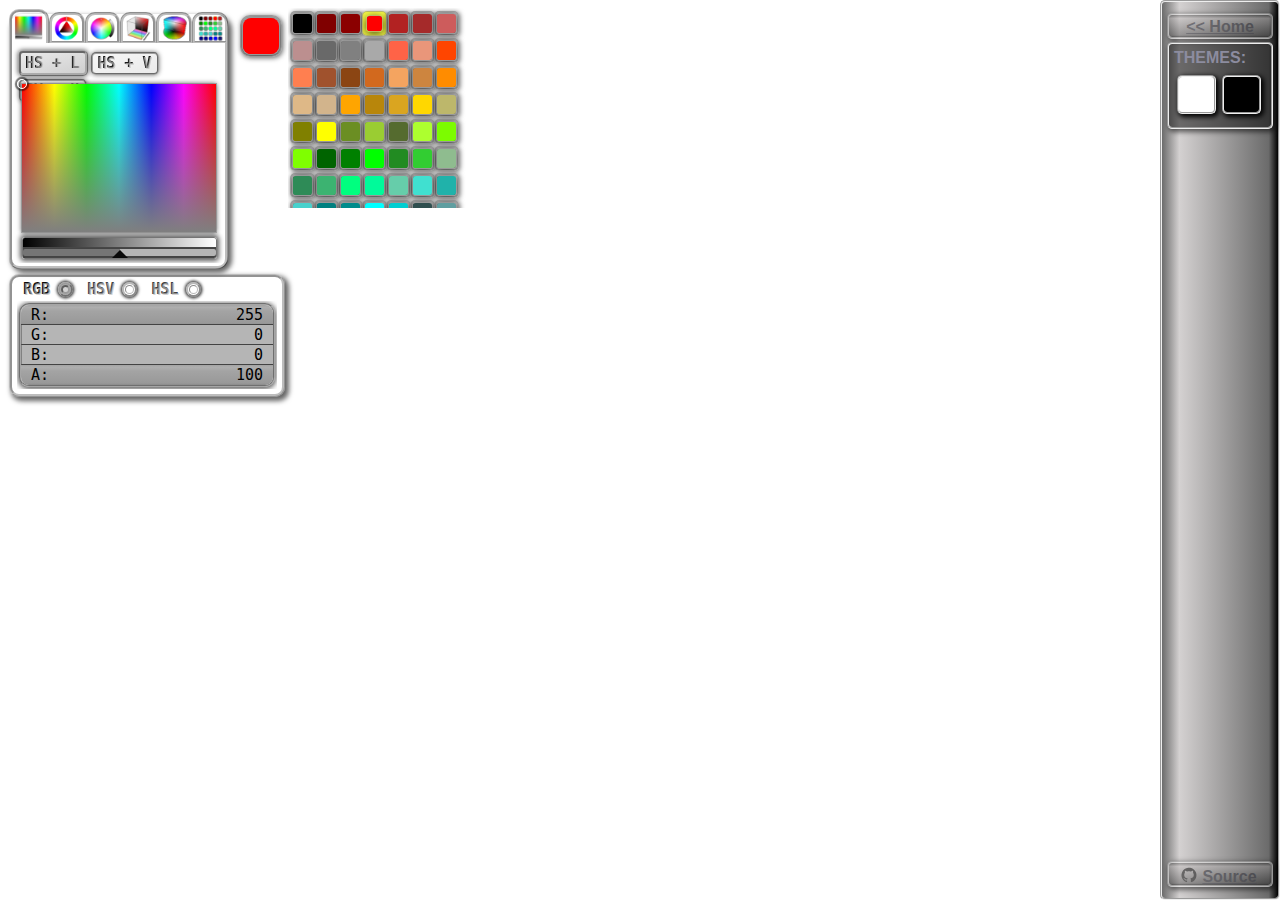
<file: examples/UIs.html>
<!DOCTYPE html>
<html lang="en">
	<head>		
		<title>rrColor</title>
		
		<meta charset="utf-8">
		<meta http-equiv='cache-control' content='no-cache'> 
		<meta http-equiv='expires' content='0'> 
		<meta http-equiv='pragma' content='no-cache'> 
		<meta name="viewport" content="width=device-width, user-scalable=no, minimum-scale=1.0, maximum-scale=1.0">
		<link href="../examples/imm/ico.png" rel="icon" type="image/png" />
		<link type="text/css" rel="stylesheet" href="../src/css/rrColor_Slider.css">
		<link type="text/css" rel="stylesheet" href="../src/css/rrColor_TabUI.css">
		
		<link type="text/css" rel="stylesheet" href="../src/css/rrColor_Cylinder.css">
		<link type="text/css" rel="stylesheet" href="../src/css/rrColor_CircleHSV.css">
		<link type="text/css" rel="stylesheet" href="../src/css/rrColor_Circle.css">
		<link type="text/css" rel="stylesheet" href="../src/css/rrColor_Cube.css">
		<link type="text/css" rel="stylesheet" href="../src/css/rrColor_RectangleHS_L.css">
		<link type="text/css" rel="stylesheet" href="../src/css/rrColor_RectangleHS_V.css">
		<link type="text/css" rel="stylesheet" href="../src/css/rrColor_RectangleSV_H.css">
		<link type="text/css" rel="stylesheet" href="../src/css/rrColor_Rectangles.css">
		
		<link type="text/css" rel="stylesheet" href="../src/css/rrColor_NumericSpin.css">
		<link type="text/css" rel="stylesheet" href="../src/css/rrColor_FormalSlidersHSL.css">
		<link type="text/css" rel="stylesheet" href="../src/css/rrColor_FormalSlidersHSV.css">
		<link type="text/css" rel="stylesheet" href="../src/css/rrColor_FormalSlidersRGB.css">
		<link type="text/css" rel="stylesheet" href="../src/css/rrColor_SlidersUI.css">
		
		<link type="text/css" rel="stylesheet" href="../src/css/rrColor_ColorIndicator.css">	


		<link type="text/css" rel="stylesheet" href="../src/css/rrColor_Palette.css">	
		
		
<script src="../src/rrColor.js"></script>
		
		
		<link type="text/css" rel="stylesheet" href="./css/common.css">	
		<script src="./js/init.js"></script>
<style>	
		
		#col{
			width: auto;
			height: auto;
			position: absolute;
			border: 0px solid;
			border-radius: 10px;
			
			top: 15px;
			left: 240px;
			border-radius: 10px;
		}
		.main{
			height: auto;
			width: auto;
			position:relative;
			float:left;
			padding: 0px;  
			clear: none;
			white-space: normal;
			margin: 0px; 
		}
		
		#box{
			height: auto;
			width: 225px;
			position:relative;
			float:left;
			padding: 0px;  
			clear: both;
			white-space: normal;
			margin: 0px; 
		}
		#box1{
			height: auto;
			width: 270px;
			position:relative;
			float:left;
			padding: 0px;  
			clear: both;
			white-space: normal;
			margin: 0px; 
		}
		#pal{
			width: 185px;
			/* */margin-left:10px;
		}
</style>
		</head>
	<body>
 <div class="main" > 
 <div id="box" class="maino" > 
 </div> 
 <div id="box1" class="maino" > 
	
 </div> 
 </div> 

 <div id="pal" class="main" > 
	
 </div> 
 <div id="col" >
 </div> 
 
<script type="text/javascript">

var manager=new rrColor.Synchronizer();
manager.addControl(new rrColor.SlidersUICtrl(document.getElementById('box1'),null,true));
manager.addControl(new rrColor.TabUICtrl(document.getElementById('box')));
manager.addControl(new rrColor.ColorIndicator(document.getElementById('col')));
	
manager.addControl(new rrColor.Palette(document.getElementById('pal'),7));//,250));
/*
var aggio=function(c){
		//var c=tabUI.getValue();
		document.getElementById('col').style.backgroundColor="rgb("+c.r+","+c.g+","+c.b+")";
		document.getElementById('colt').style.backgroundColor="rgba("+c.r+","+c.g+","+c.b+","+c.a+")";	
	};
	manager.onValChange=function(c){
			aggio(c);
	};
	aggio(manager.getValue());*/
</script>
 
	</body>
</html>
</file>
<file: src/css/rrColor_Circle.css>
/* For a correct view you need to set a color for divs or directly set the colorPicker
   background using "._fix_bord_Color>div" for prevent erroneous transparency */
		/*div{
			background-color: #ffffff;
		}*/
		._fix_bord_Color>div{
/*			background-color: #ffffff;*/
			background-color: rgba(225,225,225,0.65);
		}
/*    */
		._main_box_Color{
			    background: transparent;
			height: 150px;
			width: 150px; 
			padding: 0px;
			margin: 0px;
			align-items: center;
			align-content: center;
			text-align: center;
			/*background-color: inherit;*/   
			position: absolute;
			border: 0px solid;
			border-radius: 0px;
			z-index: 5;
			overflow: visible;
			top:5px;
			left:5px;			
		}
		._back_box_Color{
			/*cursor:pointer;*/
			height: 150px;
			width: 150px; 
			border-radius: 50%;
			position: absolute;
			left: 0px; 
			top: 0px;
			display: block; 
			border: 1px solid rgb(138, 138, 138); 
			background: url('[data-uri]');
			background-position: 50% 50%;
			background-size: 100% 100%; 
			box-shadow: black 0px 2px 10px 0px;
			z-index:1;
		}
		._circle_delim_Color{
			width: 70%;
			height: 70%;
			left: 15%;
			top: 15%;
			box-shadow: rgba(0,0,0,0.5) 0px 2px 10px 0px;
			/*box-shadow: #00000075 0px 2px 10px 0px;
			background-color: inherit;*/
			border-radius: 50%;
			align-items: center;
			overflow: hidden !important;
			align-content: center;
			position: absolute;
			text-align: center;
			border: 1px solid #8a8a8a;
			display: block;
			z-index:2;
		}
		._rotator_out_Color{
			background-color:transparent;
			height: 100%;
			transform: rotate(0deg);
			width:0px;
			left:50%;
			top:0px;
			position:absolute;
			margin:0;
			border:0px solid;
			border-radius:0px;
		}
		._rotator_box_Color{
			top: 0px;
			left: 0px;
			height: 100%;
			border-radius: 0px;
			transform: rotate(0deg);
			width: 100%;
			/*background-color: inherit;*/
			position: absolute;
		}
		._first_grad_Color,
		._second_grad_Color{
			top: 0px;
			left: 0px;
			border-radius: 0px;
			height: 100%;
			width: 100%;
			position: absolute;
			background-repeat: no-repeat;
			/*cursor:crosshair;*/ /*pointer;*/
		}
		._first_grad_Color{
			background: linear-gradient(to right,black 10%,white 90%);
		}
		._second_grad_Color{
			background: linear-gradient(to bottom, #ff0000 0%,rgba(255,255,255,0) 75%);
		}
		._fix_bord_Color{    
			left: 50%;
			top: 0px;
			width:0px;
			height:100%;
			/*background-color: inherit;*/
			position: absolute;
			z-index:55;
		}
		._bord_1_Color{
			transform: rotate(120deg);
		}
		._bord_2_Color{
			transform: rotate(240deg);
		}
		._fix_bord_Color>div{
			height: 100%;
			width:150px;
			left: -75px;
			top: 75%;
			position: absolute;    
			outline-color: rgba(100,100,100,0.75);
			outline-style: solid;
			outline-offset: -1px;
			outline-width: 1px;
			/*background-color: inherit;*/
		}
		._pointer_Color{   
			background-color: transparent;
			border: 1px solid #ffffff;
			box-shadow: rgba(0,0,0,0.5) 0px 0px 1px 2.2px;
			border-style: ridge;
		}
		._pointer_in_Color{   
			position: absolute;
			height: 8px;
			width: 8px;
			border-radius: 50%;
			top: 0%;
			left: 50%;
			margin: -5px;
			z-index: 500;
		}
		._pointer_out_Color{
			width: 4px;
			top: 2%;
			margin-left: -3px;
			height: 13%;
		}
		
        .stop-scrolling_for_Color {
			width: 100%;
			height: 100%;
			overflow: hidden;
			overscroll-behavior-y: contain;
        }
</file>
<file: src/css/rrColor_Slider.css>
/*  base slider */
		._mainbox_Slider_Color{    
			width: 100%;
			height: auto;
			position: absolute;
			padding: 0px;
			margin: 0px;
			top: 0px;
			overflow: visible;		
			background: transparent;
			display: block;
		}
		._box_Slider_Color{
			width: 100%;
			height: 30px;
			position: absolute;
			padding: 0px;
			margin: 0px;
			top: 0px;
			left: 0px;
			overflow: visible;		
			background: transparent;
			display: block;
		}
		._backBar_Slider_Color{
			cursor: pointer;
			width: 100%;
			height: 7px;
			padding: 0px;
			margin: 0px; 
			    margin-left: -1px;
			top: 10px;
			/*border: 1px solid rgba(55,55,55,0.6);*/
			border: 1px solid rgba(29, 29, 29, 0.75);
			overflow:visible;
			background-color: rgb(181, 181, 181);
			position: absolute;
			border-radius: 3px;
		}
		._valBar_Slider_Color{
			padding: 0px;
			margin: 0px; 
			cursor: pointer;
			position: absolute;
			width: 0%;
			height: 100%;
			top: 0px;
			left: 0px;
			bottom: 0px;
			/*background-color: rgba(63, 81, 181, 0.55);*/
			background-color: rgba(64, 64, 64, 0.55);
		}
		._valEnd_Slider_Color,
		._valStart_Slider_Color{
			padding: 0px;
			margin: 0px; 
			position:absolute;
			width: 1px;
			height: 1px;
			display:block;
			top:4px;
			z-index:99;
			bottom:auto;
			background-color:transparent;
			border:0px solid;
		}
		._valStart_Slider_Color{
			left:0px;
			right:auto;
		}
		._valEnd_Slider_Color{
			right:0px;
			left:auto;
		}
		._valSpan_Slider_Color{   
			cursor: pointer;
			border: 2px solid #dddddd;
			box-shadow: #000 0px 0px 5px 1.2px;
			top: 7px;
			left: 0px;
			width: 10px;
			height: 10px;
			margin: -10px;
    margin-left: -7px;
			position: absolute;
			z-index: 999;
			background-color: gray;
			/*border-style: dashed;*/
			border-radius: 50%;
		}	
		 /*  base slider */
		 
		 /*  helpers slider */
		 		._helper_Slider_Color{
		    cursor: pointer;
			width: 20px;
			position: absolute;
			z-index: 999;
			transform: rotate(225deg);
			height: 20px;
			left: 50%;
			margin: 0px -11px;
			top: -22px;
			border-radius: 0px 50% 50% 50%;
			border: 1px groove #777777;
			box-shadow: #000 0px 0px 5px 0.5px;
		}
		._helper_Slider_Fan ._helper_Slider_Color{
			cursor: pointer;
			width: 16px;
			position: absolute;
			z-index: 1;
			transform: rotate(225deg);
			height: 16px;
			left: 50%;
			margin: 0px -9px;
			top: -20px;
			border-radius: 0px 8px 23px 8px;
			border: 1px groove #777777;
			box-shadow: #000 0px 0px 5px 1.2px;
		}
		._helper_Slider_Fan  ._helper_Slider_Color_down{
			transform: rotate(45deg);
			top:none;
			top:unset;
			bottom: -18px;
		}
		._helper_Slider_Color_down{
			transform: rotate(45deg);
			-ms-transform-origin:-39px 33px;
			top:none;
			top:unset;
			bottom: -21px;
		}
		._hide_Helpers_Color ._helper_Slider_Color,
		._hide_Helpers_Color ._helper_Slider_Fan_Color{
			display:none;
		}
		._helper_Slider_Mid_Color{
			background: linear-gradient(to right top,#464646 44%, gray 45%, gray 55%,#464646 56%);
		}
		 /*  helpers slider */
.stop-scrolling_for_Color {
	width: 100%;
	height: 100%;
	overflow: hidden;
	overscroll-behavior-y: contain;
}
</file>
<file: src/css/rrColor_SlidersHSL.css>
._main_box_SlidersHSL_Color{
    height: 150px;
    width: 100%;
    min-width: 150px;
    padding: 0px;
    margin: 0px;
    align-items: center;
    align-content: center;
    text-align: center;
    border: 0px solid;
    border-radius: 0px;
    z-index: 5;
	overflow: visible;
}
._main_box_SlidersHSL_Color._hide_Helpers_Color{
    height: 115px;
}
._main_box_SlidersHSL_Color ._valSpan_Slider_Color{   
	background: linear-gradient(to right,gray 44%, #464646 45%, #464646 55%,gray 56%);
}
._back_box_SlidersHSL_Color{
	height: 105px;
	position: absolute;
	top: 25px;
    left: 15px;
    right: 15px;
	display: block;
    /*width: 100%;*/
    overflow: visible;
	/*width: Calc(100% - 10px);*/
}
._hide_Helpers_Color  ._back_box_SlidersHSL_Color{
    top: 5px;
    left: 5px;
    right: 5px;
}
._mainBack_box_SlidersHSL_Color{
	position:relative;
	display:block;
    height: 100%;
    width: 100%;
	margin:0px;
	padding:0px;
    text-align: right;
}
._boxH_SlidersHSL_Color,
._boxS_SlidersHSL_Color,
._boxL_SlidersHSL_Color,
._boxA_SlidersHSL_Color{
    width: 100%;
    height: 30px;
	min-width: 120px; 
    position: absolute;
    left: 0px;
	border-radius: 5px;
	border: 1px groove #777777;
	box-shadow: #000 0px 0px 5px 1.2px;
}

._compact_SlidersHSL_Color ._boxH_SlidersHSL_Color,
._compact_SlidersHSL_Color ._boxS_SlidersHSL_Color,
._compact_SlidersHSL_Color ._boxL_SlidersHSL_Color,
._compact_SlidersHSL_Color ._boxA_SlidersHSL_Color{
    height: 20px;
	border-radius: 5px; 
	/*border-radius: 5px 5px 0px 0px;*/
}
._compact_SlidersHSL_Color ._box_Slider_Color{
    height: 20px;
	border-radius: 5px; 
	/*border-radius: 5px 5px 0px 0px;*/
}

._boxH_SlidersHSL_Color{
    top: 0px;
	background:linear-gradient(to right, rgba(255,0,0,1.0), rgba(255,255,0,1.0),rgba(0,255,0,1.0),rgba(0,255,255,1.0),rgba(0,0,255,1.0),rgba(255,0,255,1.0), rgba(255,0,0,1.0));
	background-repeat: no-repeat;
    background-size: 100% 100%;
    /*background-position: 0px 0px;*/
}
._boxS_SlidersHSL_Color{
    top: 35px;
	background:linear-gradient(to right,rgb(127,127,127), red);
}
._compact_SlidersHSL_Color ._boxS_SlidersHSL_Color{
    top: 25px;
}
._boxL_SlidersHSL_Color{
    top: 70px;
	background:linear-gradient(to right,black, white);
}
._compact_SlidersHSL_Color ._boxL_SlidersHSL_Color{
    top: 50px;
}
._boxA_SlidersHSL_Color{
	display:none;
    top: 125px;
	background: url('[data-uri]');
    background-repeat: repeat;
	background-position: center;
}
._compact_SlidersHSL_Color ._boxA_SlidersHSL_Color{
    top: 95px;
}
._hide_Helpers_Color ._boxA_SlidersHSL_Color{
    top: 105px;
}
._hide_Helpers_Color._compact_SlidersHSL_Color ._boxA_SlidersHSL_Color{
    top: 75px;
}
._use_transparency_SlidersHSL_Color ._boxA_SlidersHSL_Color{
	display:block;
}
._use_transparency_SlidersHSL_Color._main_box_SlidersHSL_Color{
    height: 185px;
}
._use_transparency_SlidersHSL_Color._compact_SlidersHSL_Color._main_box_SlidersHSL_Color{
    height: 155px;
}
._main_box_SlidersHSL_Color._hide_Helpers_Color._use_transparency_SlidersHSL_Color{
    height: 150px;
}
._main_box_SlidersHSL_Color._hide_Helpers_Color._compact_SlidersHSL_Color._use_transparency_SlidersHSL_Color{
    height: 110px;
}
._use_transparency_SlidersHSL_Color ._back_box_SlidersHSL_Color{
	height: 140px;
}
._use_transparency_SlidersHSL_Color._compact_SlidersHSL_Color ._back_box_SlidersHSL_Color{
	height: 110px;
}
._boxH_SlidersHSL_Color>div>div,
._boxS_SlidersHSL_Color>div>div,
._boxL_SlidersHSL_Color>div>div{
    background: linear-gradient(#464646,#464646);
   /* background-position: 0px 5px;
    background-size: 100% 20px;*/
    background-repeat: no-repeat;
	background-position: 0px 9px;
    background-size: 100% 11px;
}

._boxA_SlidersHSL_Color>div>div{
	background:linear-gradient(to right, rgba(255, 0, 0, 0), rgb(255, 0, 0));
    background-repeat: repeat;
	background-position: center;
    background-size: 100% 100%;
}

._arrow_Slider_pointer_style ._valSpan_Slider_Color{	
	left: 64.754%;
    border-radius: 0px;
    border-width: 6px;
    border-bottom-color: transparent;
    border-left-color: #292929;
    width: 0px;
    height: 0px;
    border-right: transparent;
    border-top-color: transparent;
    box-shadow: none;
    transform: rotate(-90deg);
    margin: -3px;
    margin-top: -8px;
	background:transparent;
}
	
._arrow_Slider_pointer_style ._backBar_Slider_Color{
	overflow: hidden;
	border-radius: 0px;
    border-width: 1px 0px;
    margin-left: 0px;
}

._arrowBig_Slider_pointer_style ._valSpan_Slider_Color{
    left: 66.2975%;
    border-radius: 0px;
    border-top-width: 10px;
    border-bottom-width: 10px;
    border-left-width: 10px;
    border-color: transparent transparent transparent #090909;
    width: 0px;
    height: 0px;
    border-right-width: initial;
    border-right-style: initial;
    box-shadow: none;
    transform: rotate(-90deg);
    margin: -10px -5px -3px;
	background:transparent;
}

._arrow_Slider_pointer_style ._valBar_Slider_Color,
._arrowBig_Slider_pointer_style ._valBar_Slider_Color{
	opacity:0.5;
}
._arrow_Slider_pointer_style ._backBar_Slider_Color,
._arrowBig_Slider_pointer_style ._backBar_Slider_Color{
	background:rgba(181, 181, 181,0.25);
}
._arrow_Slider_pointer_style ._box_Slider_Color,
._arrowBig_Slider_pointer_style ._box_Slider_Color{
	background:transparent;
}
._arrowBig_Slider_pointer_style ._backBar_Slider_Color{
	overflow: hidden;
	height: 10px;
	top:9px;
	border-radius: 0px;
    border-width: 1px 0px;
    margin-left: 0px;
}
.stop-scrolling_for_Color {
	width: 100%;
	height: 100%;
	overflow: hidden;
	overscroll-behavior-y: contain;
}
</file>
<file: examples/css/common.css>
.bottom {
   position: absolute;
    float: left;
    bottom: 0px;
    width: 106px;
    margin: 0px;
    top: 0px;
    right: 0px;
    padding: 8px 5px 8px 5px;
    color: rgb(100,100,125);
    border: 2px groove;
    border-radius: 5px;
    background: linear-gradient(to right, #00000094 0%, #b5b0b094 15%, #00000094 92%, black);
}
.button{
    clear: none;
    margin: 3px 0px;
    position: relative;
    padding: 0px;
    float: left;
    height: 22px;
    text-align: center;
    vertical-align: middle;
    line-height: 23px;
    width: 102px;
    opacity: 0.5;
    color: rgb(100,100,125);
    border: 2px groove;
    border-radius: 5px;
    background: linear-gradient(to Bottom, #00000094 0%, #b5b0b094 15%, #00000094 92%, black);
    box-shadow: black 2px 2px 5px 1px;
}
.button>a{
    font-family: sans-serif;
    font-weight: bold;
    color: rgb(32, 32, 41);
    margin: 0px;
    padding: 0px;
    width: 100%;
    height: 100%;
    display: inline-block;
}


.button>a:hover{
    background-color: rgba(225,225,180,0.7);
}
.source{
    float: right;
    position: absolute;
    bottom: 8px;
}
.themes{
   position: relative;
    float: left;
    color: #000000;
    font-family: sans-serif;
    width: 92px;
   /* opacity: 0.5;*/
    border: 2px groove;
    border-radius: 5px;
    background: rgba(1,1,1,0.5);
    box-shadow: #00000091 2px 2px 5px 1px;
    padding: 5px 5px 10px 5px
}
.themestitle{
    font-family: sans-serif;
    font-weight: bold;
    margin: 0px;
    padding: 0px;
    margin-bottom: 5px;
    width: 100%;
    display: inline-block;
   color:rgb(140 140 159);
background: transparent;
}
.coltheme{
       color: rgb(100,100,125);
    width: 35px;
    float: left;
    height: 35px;
    position: relative;
    white-space: nowrap;
    border: 2px groove;
    margin: 3px;
    clear: none;
    border-radius: 5px;
    box-shadow: black 2px 2px 5px 1px;
   cursor:pointer;
}

.darkabutt>.button>a{
   color:rgb(140 140 159);
}
</file>
<file: src/css/rrColor_CircleHSV.css>
._main_box_circleHSV_Color{
			height: 150px;
			width: 150px; 
			padding: 0px;
			margin: 5px;
			align-items: center;
			align-content: center;
			text-align: center;
			/*background-color: inherit;*/   
			position: relative;
			float:left;
			border: 0px solid;
			border-radius: 0px;
			z-index: 5;
			overflow: visible;
			
		}
		._back_box_circleHSV_Color{
			/*cursor:pointer;*/
			height: 150px;
			width: 150px; 
			padding: 0px;
			margin: 0px;
			border-radius: 50%;
			position: absolute;
			left: 0px; 
			top: 0px;
			display: block; 
			border: 1px solid rgb(138, 138, 138); 
			background: url('[data-uri]');
			background-position: 50% 50%;
			background-size: 100% 100%; 
			box-shadow: black 0px 2px 10px 0px;
			z-index:1;
		}
		._circle_delim_circleHSV_Color{
			width: 100%;
			height: 100%;    
			background: transparent;
			padding: 0px;
			margin: 0px;
			left: 0px;
			top: 0px;
			box-shadow: rgba(0,0,0,0.5) 0px 2px 10px 0px;
			/*box-shadow: #00000075 0px 2px 10px 0px;
			background-color: inherit;*/
			border-radius: 50%;
			align-items: center;
			overflow: visible !important;
			align-content: center;
			position: absolute;
			text-align: center;
			border: 1px solid #8a8a8a;
			display: block;
			z-index:2;
		}
		
		._first_grad_circleHSV_Color,
		._second_grad_circleHSV_Color{
			top: 0px;
			left: 0px;
			border-radius: 0px;
			height: 100%;
			width: 100%;
			position: absolute;
			background-repeat: no-repeat;
			/*cursor:crosshair;*/ /*pointer;*/
		}
		._first_grad_circleHSV_Color{
			background: linear-gradient(to right,black 10%,white 90%);
		}
		._second_grad_circleHSV_Color{
			background: linear-gradient(to bottom, #ff0000 0%,rgba(255,255,255,0) 75%);
		}
		._pointer_circleHSV_Color{   
			background-color: transparent;
			border: 1px solid #ffffff;
			box-shadow: rgba(0,0,0,0.5) 0px 0px 1px 2.2px;
			border-style: ridge;
		}
		._pointer_in_circleHSV_Color{   
			position: absolute;
			height: 8px;
			width: 8px;
			border-radius: 50%;
			top: 0%;
			left: 50%;
			margin: -5px;
			z-index: 500;
		}
		._pointer_out_circleHSV_Color{
			width: 4px;
			top: 2%;
			margin-left: -3px;
			height: 13%;
		}
		
		._box_lat_circleHSV_Color{
	overflow: visible;
}
._box_pointerOut_circleHSV_Color{
    position: absolute;
    top: 50%;
    left: 50%;
    width: 100%;
    height: 100%;
    overflow: visible;
    transform-origin: 0px 0px;
    background: transparent;
    margin: 0px;
    transform: rotate(-48deg);    
	margin-left: 2px;
    margin-top: 6px;
    z-index: 55 /* background: linear-gradient(to top right, black 24%, white 76%); */;
}
._roto_pointerOut_circleHSV_Color{
    transform: rotate(0deg);
    top: 0px;
    left: 0px;
    width: 100%;
/*    transform-origin: left;*/
    transform-origin: 3px -4px;
    height: 1px;
    background: transparent;
}
._pointerOut_circleHSV_Color{
	position: absolute;
    width: 16px;
    height: 4px;
    left: 50%;
    /*margin-left: 3px;
    margin-top: 1px;*/
    margin-left: 5px;
    margin-top: -4px;
    border: 2px groove #d6d6d6;
    background: transparent;
    box-shadow: black 0px 0px 5px 1px;
    z-index: 99999;
}
._limit_lat_circleHSV_Color{
    position: absolute;
    top: 50%;
    left: 50%;
    width: 100%;
    height: 100%;
    overflow: hidden;
    transform: rotate(-45deg);
    transform-origin: 0px 0px;
}
._limit_latCircle_circleHSV_Color{
    height: 220px;
    width: 220px;
    left: -108px;
    top: -108px;
    position: absolute;
    border: 1px groove #999999;
    border-radius: 50%;
    overflow: hidden;
}
._limit_latLat_circleHSV_Color{
	position: absolute;
    top: 50%;
    left: 50%;
    width: 100%;
    height: 100%;
    /* overflow: hidden; */
    /* transform-origin: 0px 0px; */
    background: transparent;
    margin: -3px;
    border: 1px groove #999999;
    background: linear-gradient(to top right, black 24%, white 76%);
}
.stop-scrolling_for_Color {
	width: 100%;
	height: 100%;
	overflow: hidden;
	overscroll-behavior-y: contain;
}
</file>
<file: src/css/rrColor_Cube.css>
._mainbox_container_Cube_Color{
			height: 220px;
			width: 220px;
			padding: 0px;
			margin: 0px; 
			overflow: hidden;
			top: 0px;
			left: 0px;   
			/*position: absolute;     */
			position: relative;
			float: left;
		}
		._mainbox_Cube_Color{
			perspective: 500px;
			/*-ms-perspective: 3000px;
			-ms-perspective-origin: 2500px 500px;*/
			transform-style: preserve-3d;
			transform-origin: center;
			height: 200px;
			width: 200px;
			padding: 0px;
			margin: 0px;    
			top: 0px;
			left: 0px;
			align-items: center;
			background-color: transparent;
			align-content: center;
			text-align: center;   
			position: absolute;
			border: 0px solid;
			border-radius: 0px;
			z-index: 5;
			overflow: visible;
			padding-left: 28px;
			padding-top: 18px;	
		}
		.__mainbox_rot_Cube_Color{
			transform: rotateY(66deg) rotateX(-14deg) rotateZ(-26deg);
			transform-style: preserve-3d;
			-ms-transform: translate3d(15px, 20px, 0px) rotateX(0deg) rotateY(0deg) rotateZ(0deg);/*ie fix*/
			background-color: transparent; 
			padding: 0px;
			margin: 0px; 
			width: 100%;
			height: 100%;
		}
		.__scene_Cube_Color{
			padding: 0px;
			margin: 0px; 
			transform-style: preserve-3d;
			background-color: transparent; 
			width: 100%;
			height: 100%;
		}
		.__cube_Color{   
			padding: 0px;
			margin: 0px; 
			width: 100%;
			height: 100%;
			position: relative;
			-ms-perspective: 500px;/*ie fix*/
			-ms-zoom:1.2;/*ie fix*/
			/*left: 10px;
			top: 60px;*/
			transform-style: preserve-3d;
			background-color: transparent;
			color: transparent;
		}
		
		.__cubeFace_Color{
			padding: 0px;
			margin: 0px; 
			position: absolute;
			width: 50%;
			align-items: center;
			border: 1px solid rgba(55,55,55,0.6);
			line-height: 125px;
			text-align: center;
			height: 50%;
			background-color: rgba(25,25,25,0.1);
			vertical-align: middle;
		}
		
		/*trasloZ pari al 25%*/
		.__cubeFace_Color_front{
		    transform: rotateY( 0deg) translateZ(50px);
			-ms-transform: rotateY(66deg) rotateX(-14deg) rotateZ(-26deg) rotateY( 0deg) translateZ(50px);/*ie fix*/
			z-index:1;/*ie fix*/
		}
		.__cubeFace_Color_back{
		    transform: rotateY(180deg) translateZ(50px);
			-ms-transform: rotateY(66deg) rotateX(-14deg) rotateZ(-26deg) rotateY(180deg) translateZ(50px);/*ie fix*/
		}
		.__cubeFace_Color_bottom{
		    /*opacity: 0.75;*/
			transform: rotateX(-90deg) translateZ(50px);
			-ms-transform: rotateY(66deg) rotateX(-14deg) rotateZ(-26deg) rotateX(-90deg) translateZ(50px);/*ie fix*/
			/*background: linear-gradient(to right, #ff0000, #ffff00,#00ff00,#00ffff,#0000ff,#ff00ff,#ff0000);*/
			background: linear-gradient(to right, rgba(255,0,0,0.5), rgba(255,255,0,0.5),rgba(0,255,0,0.5),rgba(0,255,255,0.5),rgba(0,0,255,0.5),rgba(255,0,255,0.5), rgba(255,0,0,0.5));
		}
		.__cubeFace_Color_top{
		    transform: rotateX( 90deg) translateZ(50px);
			-ms-transform: rotateY(66deg) rotateX(-14deg) rotateZ(-26deg) rotateX( 90deg) translateZ(50px);/*ie fix*/
			z-index:1;/*ie fix*/
		}
		.__cubeFace_Color_right{
		    transform: rotateY( 90deg) translateZ(50px);
			-ms-transform: rotateY(66deg) rotateX(-14deg) rotateZ(-26deg) rotateY( 90deg) translateZ(50px);/*ie fix*/
		}
		.__cubeFace_Color_left{
			transform: rotateY(-90deg) translateZ(50px);
			-ms-transform: rotateY(66deg) rotateX(-14deg) rotateZ(-26deg) rotateY(-90deg) translateZ(50px);/*ie fix*/
			z-index:1;/*ie fix*/
		}
		.__grad_Cube_Color{
			padding: 0px;
			margin: 0px; 
		    background: linear-gradient(to top, #000000 0%,rgba(0,0,0,0) 100%);
			width: 100%;
			height: 100%;
			padding: 0px;
			margin: 0px; 
		}
		.__cubeFace_Color_Selector{
			transform: rotateY(-90deg) translateZ(-50px);
			-ms-transform: rotateY(66deg) rotateX(-14deg) rotateZ(-26deg) rotateY(-90deg) translateZ(-50px);/*ie fix*/
			background-color: red;
			background: linear-gradient(to right, #ffffff 0%,#ff0000 100%);
		}
		.__pointer_3d_Cube_Color{
			padding: 0px;
			position: absolute;
			height: 4px;
			width: 4px;
			background-color: transparent;
			border: 2px solid #ffffff;
			border-radius: 50%;
			top: 0%;
			left: 100%;
			margin: -4px;
			border-style: ridge;
			box-shadow: #000 0px 0px 5px 1.2px;
		}
		
		._val1_Slider_Cube_Color,
		._val2_Slider_Cube_Color,
		._val3_Slider_Cube_Color,
		._val4_Slider_Cube_Color{
			padding: 0px;
			margin: 0px; 
			position:absolute;
			width: 1px;
			height: 1px;
			display:block;
			top:4px;
			z-index:99;
			bottom:auto;
			background-color:transparent;
			border:0px solid;
		}
		._val1_Slider_Cube_Color,
		._val2_Slider_Cube_Color{
			bottom:auto;
			top:0px;
		}
		._val3_Slider_Cube_Color,
		._val4_Slider_Cube_Color{
			top:auto;
			bottom:0px;
		}
		._val1_Slider_Cube_Color,
		._val3_Slider_Cube_Color
		{
			left:0px;
			right:auto;
		}
		._val2_Slider_Cube_Color,
		._val4_Slider_Cube_Color
		{
			right:0px;
			left:auto;
		}
		
		.__cube_Color ._mainbox_Slider_Color{ 
			top: -30px;
		}
	.__overMove_3d_Cube_Color{    
		position: absolute;
		opacity: 0.5;
		top: -13.5%;
		left: -13.5%;
		width: 100%;
		height: 100%;
		padding: 0px;
		margin: 0px;
		background-color: transparent;
		z-index: 50;
		transform: rotate(38deg);
		border-radius: 30%;
		-ms-transform: rotate(47deg) translate(3%, -10%) scale(1, 1.2);
	}
.stop-scrolling_for_Color {
	width: 100%;
	height: 100%;
	overflow: hidden;
	overscroll-behavior-y: contain;
}
</file>
